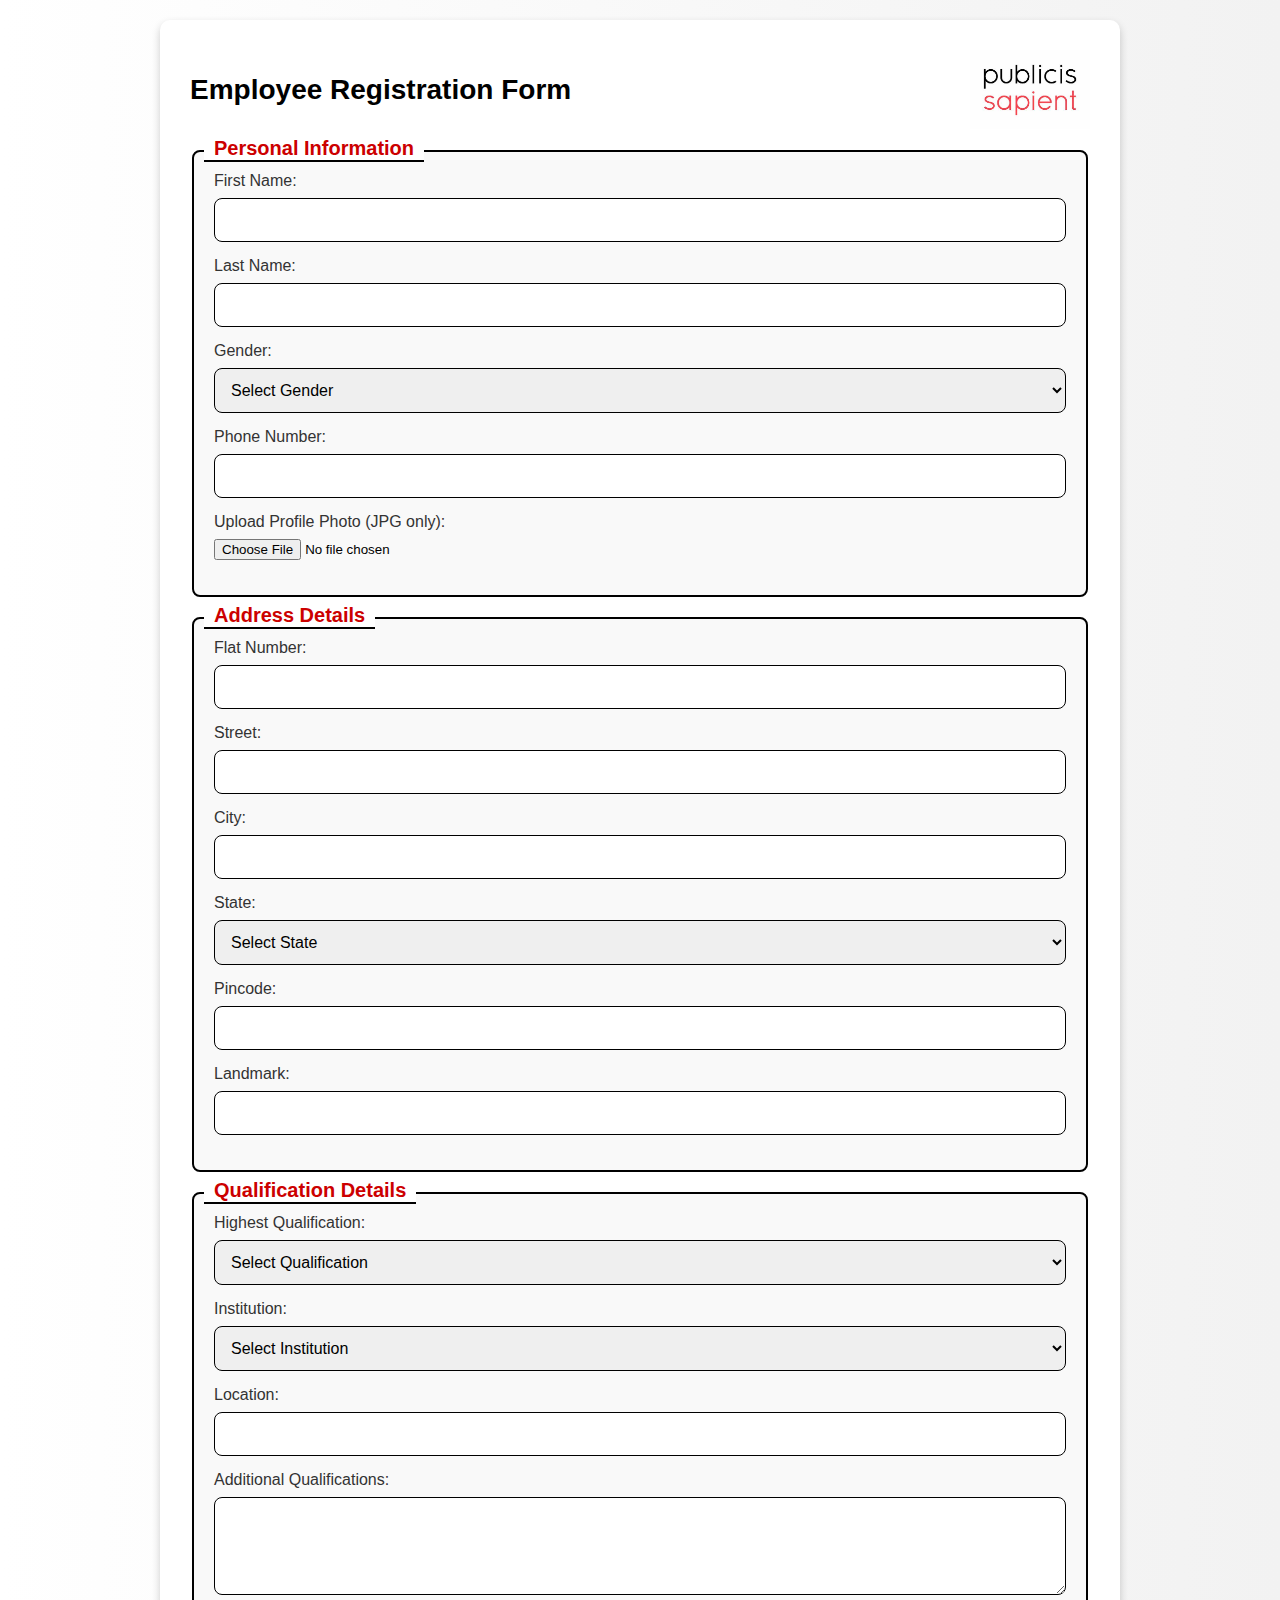
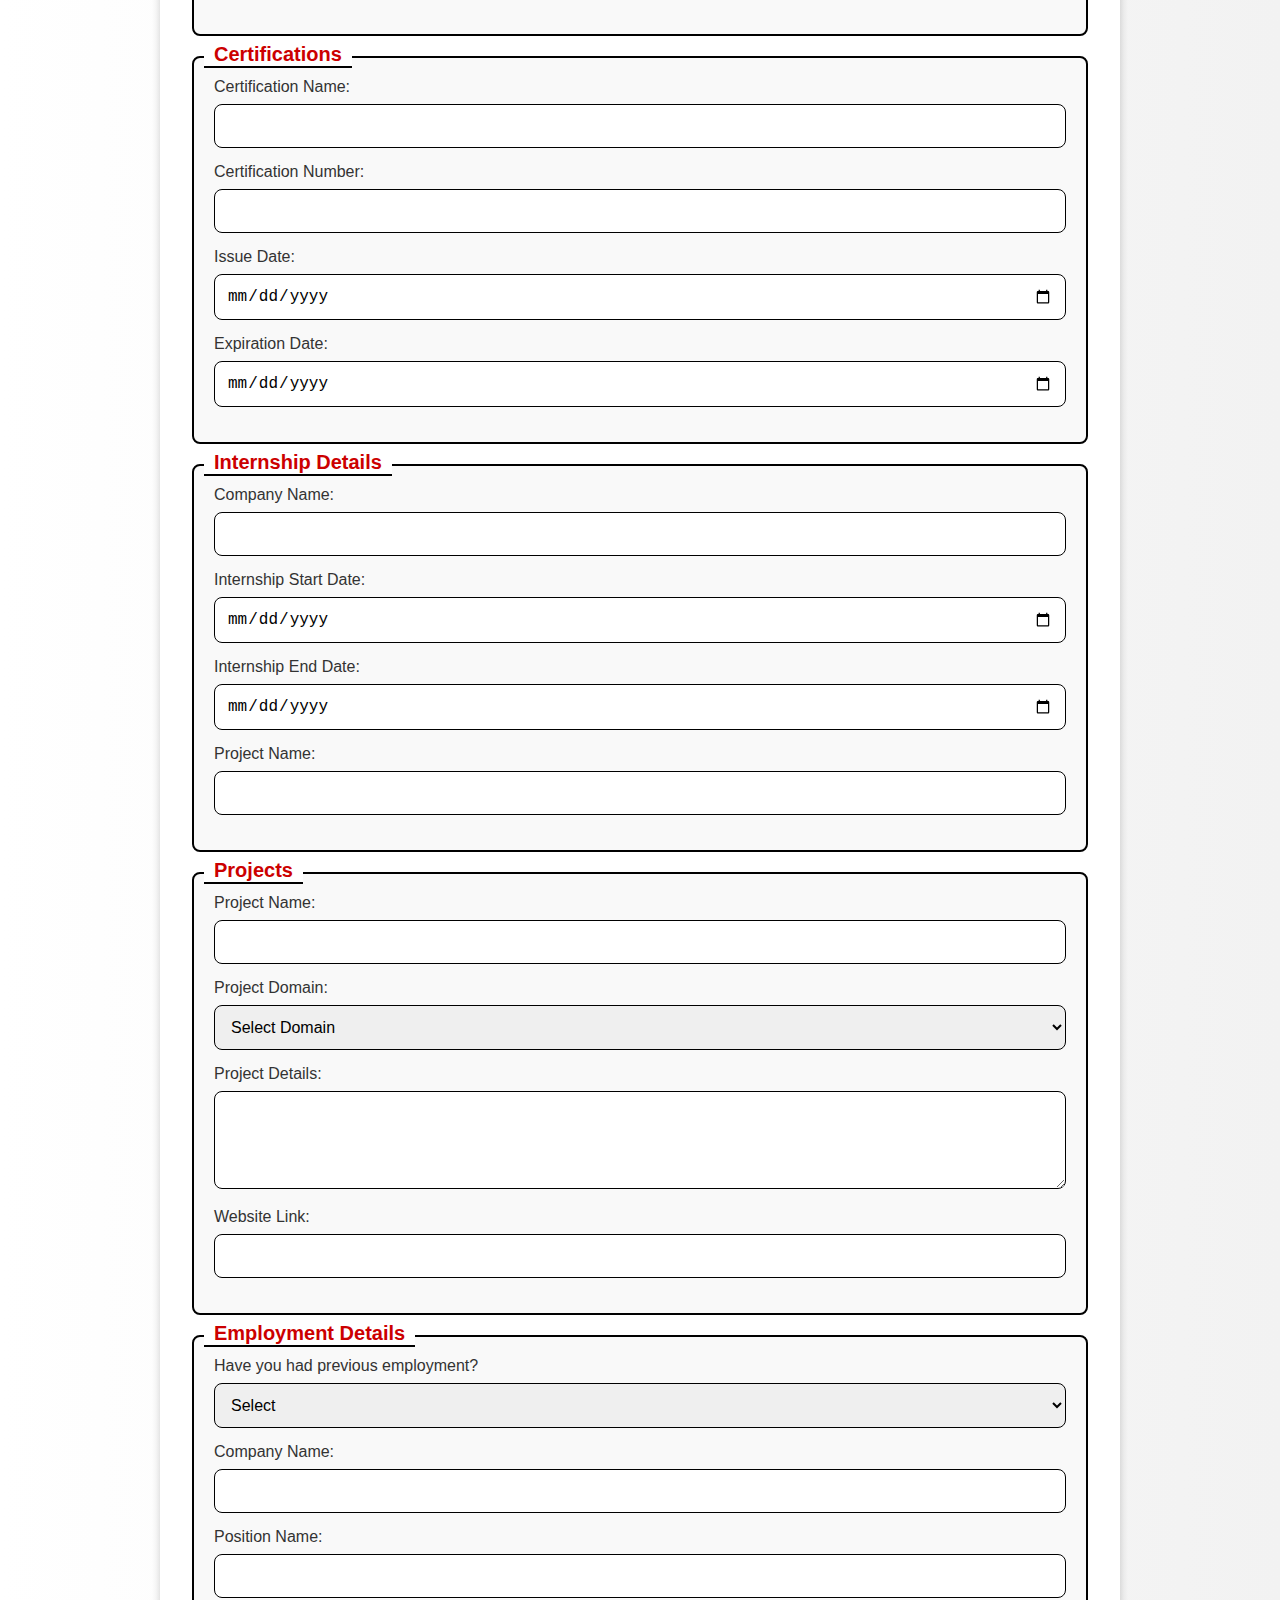
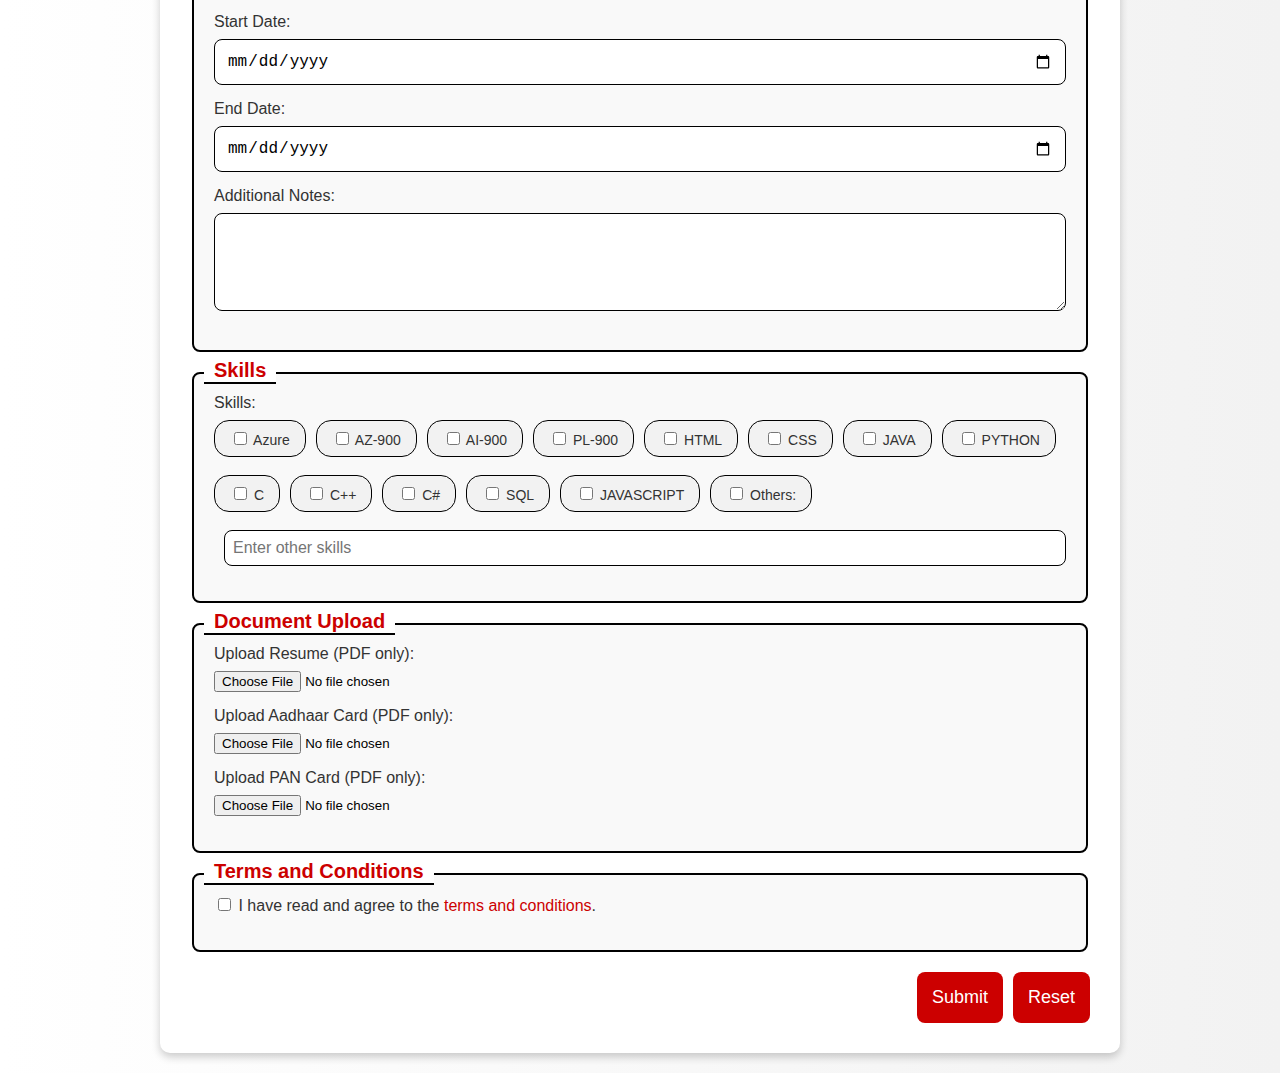
<file: index.html>
<!DOCTYPE html>
<html lang="en">
<head>
    <meta charset="UTF-8">
    <meta name="viewport" content="width=device-width, initial-scale=1.0">
    <title>Employee Registration Form</title>
    <link rel="stylesheet" href="styles.css">
</head>
<body>
    <div class="container">
        <div class="header">
            <h1>Employee Registration Form</h1>
            <img src="Logo.jpg" alt="Company Logo" class="logo">
        </div>
        <form action="success.html" method="get">
            <fieldset>
                <legend>Personal Information</legend>
                <div class="form-group">
                    <label for="firstName">First Name:</label>
                    <input type="text" id="firstName" name="firstName" required>
                </div>
                <div class="form-group">
                    <label for="lastName">Last Name:</label>
                    <input type="text" id="lastName" name="lastName" required>
                </div>
                <div class="form-group">
                    <label for="gender">Gender:</label>
                    <select id="gender" name="gender" required>
                        <option value="">Select Gender</option>
                        <option value="Male">Male</option>
                        <option value="Female">Female</option>
                    </select>
                </div>
                <div class="form-group">
                    <label for="phone">Phone Number:</label>
                    <input type="tel" id="phone" name="phone" required>
                </div>
                <div class="form-group">
                    <label for="profilePhoto">Upload Profile Photo (JPG only):</label>
                    <input type="file" id="profilePhoto" name="profilePhoto" accept=".jpg, .jpeg" required>
                </div>
            </fieldset>

            <fieldset>
                <legend>Address Details</legend>
                <div class="form-group">
                    <label for="addressFlat">Flat Number:</label>
                    <input type="text" id="addressFlat" name="addressFlat">
                </div>
                <div class="form-group">
                    <label for="addressStreet">Street:</label>
                    <input type="text" id="addressStreet" name="addressStreet">
                </div>
                <div class="form-group">
                    <label for="addressCity">City:</label>
                    <input type="text" id="addressCity" name="addressCity" required>
                </div>
                <div class="form-group">
                    <label for="addressState">State:</label>
                    <select id="addressState" name="addressState" required>
                        <option value="">Select State</option>
                        <option value="Andhra Pradesh">Andhra Pradesh</option>
                        <option value="Arunachal Pradesh">Arunachal Pradesh</option>
                        <option value="Assam">Assam</option>
                        <option value="Bihar">Bihar</option>
                        <option value="Chhattisgarh">Chhattisgarh</option>
                        <option value="Goa">Goa</option>
                        <option value="Gujarat">Gujarat</option>
                        <option value="Haryana">Haryana</option>
                        <option value="Himachal Pradesh">Himachal Pradesh</option>
                        <option value="Jharkhand">Jharkhand</option>
                        <option value="Karnataka">Karnataka</option>
                        <option value="Kerala">Kerala</option>
                        <option value="Madhya Pradesh">Madhya Pradesh</option>
                        <option value="Maharashtra">Maharashtra</option>
                        <option value="Manipur">Manipur</option>
                        <option value="Meghalaya">Meghalaya</option>
                        <option value="Mizoram">Mizoram</option>
                        <option value="Nagaland">Nagaland</option>
                        <option value="Odisha">Odisha</option>
                        <option value="Punjab">Punjab</option>
                        <option value="Rajasthan">Rajasthan</option>
                        <option value="Sikkim">Sikkim</option>
                        <option value="Tamil Nadu">Tamil Nadu</option>
                        <option value="Telangana">Telangana</option>
                        <option value="Tripura">Tripura</option>
                        <option value="Uttar Pradesh">Uttar Pradesh</option>
                        <option value="Uttarakhand">Uttarakhand</option>
                        <option value="West Bengal">West Bengal</option>
                        <option value="Andaman and Nicobar Islands">Andaman and Nicobar Islands</option>
                        <option value="Chandigarh">Chandigarh</option>
                        <option value="Dadra and Nagar Haveli and Daman and Diu">Dadra and Nagar Haveli and Daman and Diu</option>
                        <option value="Lakshadweep">Lakshadweep</option>
                        <option value="Delhi">Delhi</option>
                        <option value="Puducherry">Puducherry</option>
                    </select>
                </div>
                <div class="form-group">
                    <label for="addressPincode">Pincode:</label>
                    <input type="text" id="addressPincode" name="addressPincode" required>
                </div>
                <div class="form-group">
                    <label for="addressLandmark">Landmark:</label>
                    <input type="text" id="addressLandmark" name="addressLandmark">
                </div>
            </fieldset>

            <fieldset>
                <legend>Qualification Details</legend>
                <div class="form-group">
                    <label for="highestQualification">Highest Qualification:</label>
                    <select id="highestQualification" name="highestQualification" required>
                        <option value="">Select Qualification</option>
                        <option value="M.Tech.">M.Tech.</option>
                        <option value="B.Tech.">B.Tech.</option>
                        <option value="12th">12th</option>
                        <option value="10th">10th</option>
                    </select>
                </div>
                <div class="form-group">
                    <label for="institution">Institution:</label>
                    <select id="institution" name="institution" required>
                        <option value="">Select Institution</option>
                        <option value="University">University</option>
                        <option value="College">College</option>
                        <option value="School">School</option>
                    </select>
                </div>
                <div class="form-group">
                    <label for="qualificationLocation">Location:</label>
                    <input type="text" id="qualificationLocation" name="qualificationLocation" required>
                </div>
                <div class="form-group">
                    <label for="additionalQualifications">Additional Qualifications:</label>
                    <textarea id="additionalQualifications" name="additionalQualifications" rows="4"></textarea>
                </div>
            </fieldset>

            <fieldset>
                <legend>Certifications</legend>
                <div class="form-group">
                    <label for="certificationName">Certification Name:</label>
                    <input type="text" id="certificationName" name="certificationName">
                </div>
                <div class="form-group">
                    <label for="certificationNumber">Certification Number:</label>
                    <input type="text" id="certificationNumber" name="certificationNumber">
                </div>
                <div class="form-group">
                    <label for="certificationIssueDate">Issue Date:</label>
                    <input type="date" id="certificationIssueDate" name="certificationIssueDate">
                </div>
                <div class="form-group">
                    <label for="certificationExpirationDate">Expiration Date:</label>
                    <input type="date" id="certificationExpirationDate" name="certificationExpirationDate">
                </div>
            </fieldset>

            <fieldset>
                <legend>Internship Details</legend>
                <div class="form-group">
                    <label for="internshipCompanyName">Company Name:</label>
                    <input type="text" id="internshipCompanyName" name="internshipCompanyName">
                </div>
                <div class="form-group">
                    <label for="internshipStartDate">Internship Start Date:</label>
                    <input type="date" id="internshipStartDate" name="internshipStartDate">
                </div>
                <div class="form-group">
                    <label for="internshipEndDate">Internship End Date:</label>
                    <input type="date" id="internshipEndDate" name="internshipEndDate">
                </div>
                <div class="form-group">
                    <label for="internshipProjectName">Project Name:</label>
                    <input type="text" id="internshipProjectName" name="internshipProjectName">
                </div>
            </fieldset>

            <fieldset>
                <legend>Projects</legend>
                <div class="form-group">
                    <label for="projectName">Project Name:</label>
                    <input type="text" id="projectName" name="projectName">
                </div>
                <div class="form-group">
                    <label for="projectDomain">Project Domain:</label>
                    <select id="projectDomain" name="projectDomain">
                        <option value="">Select Domain</option>
                        <option value="AIML">AIML</option>
                        <option value="DS">DS</option>
                        <option value="CS">CS</option>
                        <option value="MECH">MECH</option>
                    </select>
                </div>
                <div class="form-group">
                    <label for="projectDetails">Project Details:</label>
                    <textarea id="projectDetails" name="projectDetails" rows="4"></textarea>
                </div>
                <div class="form-group">
                    <label for="projectWebsiteLink">Website Link:</label>
                    <input type="url" id="projectWebsiteLink" name="projectWebsiteLink">
                </div>
            </fieldset>

            <fieldset>
                <legend>Employment Details</legend>
                <div class="form-group">
                    <label for="previousEmployment">Have you had previous employment?</label>
                    <select id="previousEmployment" name="previousEmployment" required>
                        <option value="">Select</option>
                        <option value="Yes">Yes</option>
                        <option value="No">No</option>
                    </select>
                </div>
                <div class="form-group" id="employmentDetails">
                    <label for="employmentCompanyName">Company Name:</label>
                    <input type="text" id="employmentCompanyName" name="employmentCompanyName">
                </div>
                <div class="form-group">
                    <label for="employmentPosition">Position Name:</label>
                    <input type="text" id="employmentPosition" name="employmentPosition">
                </div>
                <div class="form-group">
                    <label for="employmentStartDate">Start Date:</label>
                    <input type="date" id="employmentStartDate" name="employmentStartDate">
                </div>
                <div class="form-group">
                    <label for="employmentEndDate">End Date:</label>
                    <input type="date" id="employmentEndDate" name="employmentEndDate">
                </div>
                <div class="form-group">
                    <label for="employmentDetailsNotes">Additional Notes:</label>
                    <textarea id="employmentDetailsNotes" name="employmentDetailsNotes" rows="4"></textarea>
                </div>
            </fieldset>

            <fieldset>
                <legend>Skills</legend>
                <div class="form-group">
                    <label for="Skills">Skills:</label>
                    <div class="skills-options">
                        <label><input type="checkbox" name="skills" value="Azure" id="azure"> Azure</label>
                        <label><input type="checkbox" name="skills" value="AZ-900" id="az900"> AZ-900</label>
                        <label><input type="checkbox" name="skills" value="AI-900" id="ai900"> AI-900</label>
                        <label><input type="checkbox" name="skills" value="PL-900" id="pl900"> PL-900</label>
                        <label><input type="checkbox" name="skills" value="HTML" id="html"> HTML</label>
                        <label><input type="checkbox" name="skills" value="CSS" id="css"> CSS</label>
                        <label><input type="checkbox" name="skills" value="JAVA" id="java"> JAVA</label>
                        <label><input type="checkbox" name="skills" value="PYTHON" id="python"> PYTHON</label>
                        <label><input type="checkbox" name="skills" value="C" id="c"> C</label>
                        <label><input type="checkbox" name="skills" value="C++" id="cpp"> C++</label>
                        <label><input type="checkbox" name="skills" value="C#" id="csharp"> C#</label>
                        <label><input type="checkbox" name="skills" value="SQL" id="sql"> SQL</label>
                        <label><input type="checkbox" name="skills" value="JAVASCRIPT" id="javascript"> JAVASCRIPT</label>
                        <label><input type="checkbox" name="skills" value="Others" id="others"> Others:</label>
                        <input type="text" id="otherSkills" name="otherSkills" placeholder="Enter other skills">
                    </div>
                </div>
            </fieldset>            

            <fieldset>
                <legend>Document Upload</legend>
                <div class="form-group">
                    <label for="resume">Upload Resume (PDF only):</label>
                    <input type="file" id="resume" name="resume" accept=".pdf" required>
                </div>
                <div class="form-group">
                    <label for="aadhaarCard">Upload Aadhaar Card (PDF only):</label>
                    <input type="file" id="aadhaarCard" name="aadhaarCard" accept=".pdf" required>
                </div>
                <div class="form-group">
                    <label for="panCard">Upload PAN Card (PDF only):</label>
                    <input type="file" id="panCard" name="panCard" accept=".pdf" required>
                </div>
            </fieldset>

            <fieldset>
                <legend>Terms and Conditions</legend>
                <div class="form-group">
                    <label>
                        <input type="checkbox" id="terms" name="terms" required>
                        I have read and agree to the <a href="terms-conditions.html" target="_blank">terms and conditions</a>.
                    </label>
                </div>
            </fieldset>

            <div class="form-buttons">
                <button type="submit">Submit</button>
                <button type="reset">Reset</button>
            </div>
        </form>
    </div>
</body>
</html>
</file>
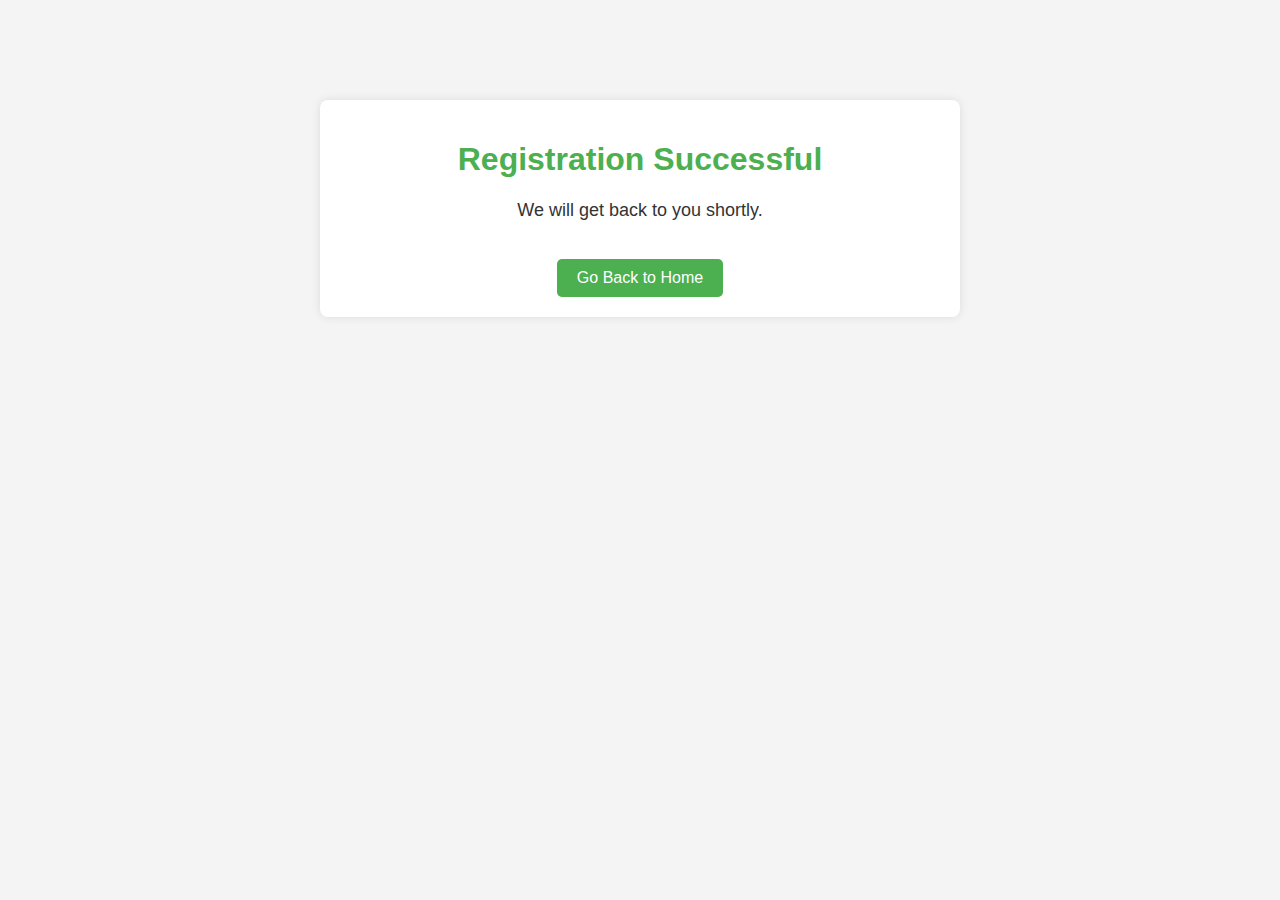
<file: success.html>
<!DOCTYPE html>
<html lang="en">
<head>
    <meta charset="UTF-8">
    <meta name="viewport" content="width=device-width, initial-scale=1.0">
    <title>Registration Successful</title>
    <style>
        body {
            font-family: Arial, sans-serif;
            text-align: center;
            background-color: #f4f4f4;
            color: #333;
            margin: 0;
            padding: 0;
        }
        .container {
            max-width: 600px;
            margin: 100px auto;
            padding: 20px;
            background-color: #fff;
            border-radius: 8px;
            box-shadow: 0 0 10px rgba(0, 0, 0, 0.1);
        }
        h1 {
            color: #4CAF50;
        }
        p {
            font-size: 18px;
        }
        .back-button {
            display: inline-block;
            margin-top: 20px;
            padding: 10px 20px;
            font-size: 16px;
            color: #fff;
            background-color: #4CAF50;
            border: none;
            border-radius: 5px;
            text-decoration: none;
        }
        .back-button:hover {
            background-color: #45a049;
        }
    </style>
</head>
<body>
    <div class="container">
        <h1>Registration Successful</h1>
        <p>We will get back to you shortly.</p>
        <a href="index.html" class="back-button">Go Back to Home</a>
    </div>
</body>
</html>
</file>
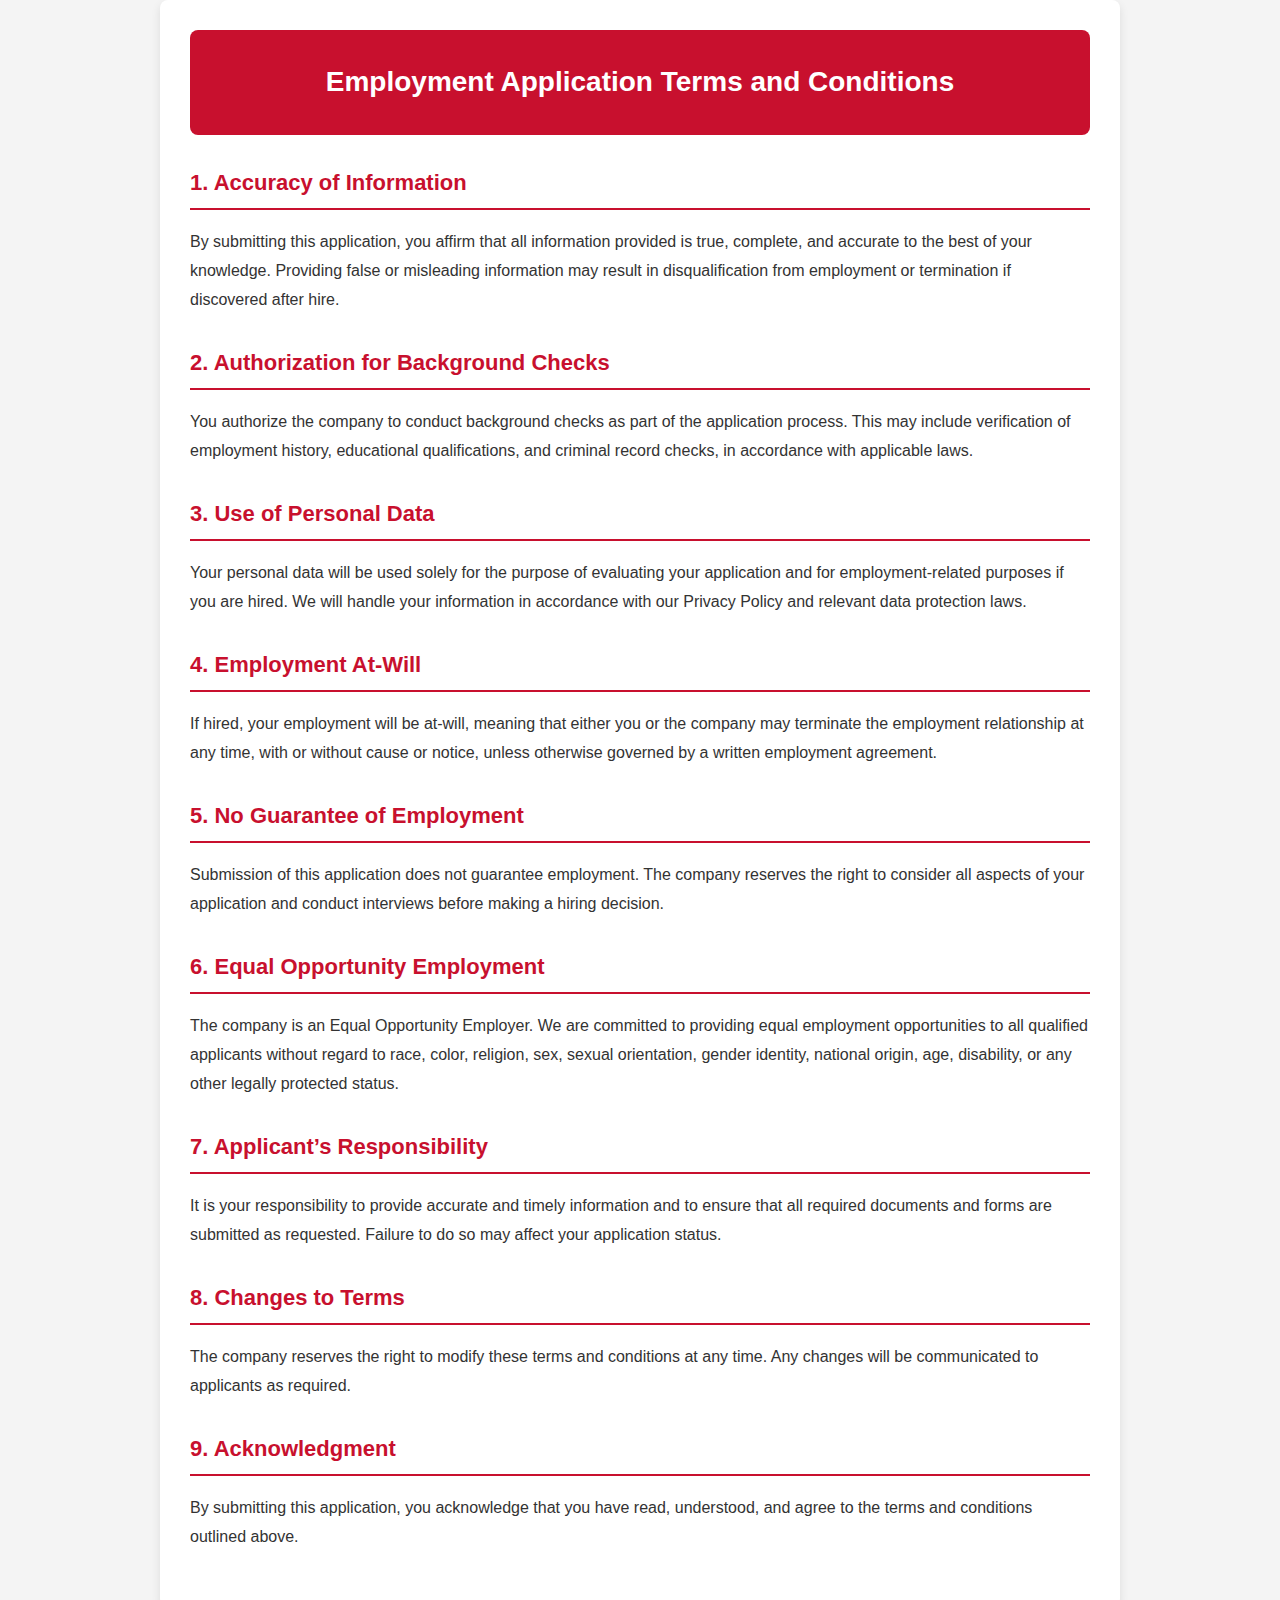
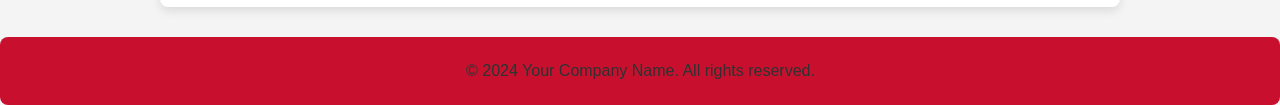
<file: terms-conditions.html>
<!DOCTYPE html>
<html lang="en">
<head>
    <meta charset="UTF-8">
    <meta name="viewport" content="width=device-width, initial-scale=1.0">
    <title>Terms and Conditions</title>
    <link rel="stylesheet" href="terms-conditions.css">
</head>
<body>
    <main>
        <header>
            <h1>Employment Application Terms and Conditions</h1>
        </header>
        <section class="content">
            <h2>1. Accuracy of Information</h2>
            <p>By submitting this application, you affirm that all information provided is true, complete, and accurate to the best of your knowledge. Providing false or misleading information may result in disqualification from employment or termination if discovered after hire.</p>
            
            <h2>2. Authorization for Background Checks</h2>
            <p>You authorize the company to conduct background checks as part of the application process. This may include verification of employment history, educational qualifications, and criminal record checks, in accordance with applicable laws.</p>
            
            <h2>3. Use of Personal Data</h2>
            <p>Your personal data will be used solely for the purpose of evaluating your application and for employment-related purposes if you are hired. We will handle your information in accordance with our Privacy Policy and relevant data protection laws.</p>
            
            <h2>4. Employment At-Will</h2>
            <p>If hired, your employment will be at-will, meaning that either you or the company may terminate the employment relationship at any time, with or without cause or notice, unless otherwise governed by a written employment agreement.</p>
            
            <h2>5. No Guarantee of Employment</h2>
            <p>Submission of this application does not guarantee employment. The company reserves the right to consider all aspects of your application and conduct interviews before making a hiring decision.</p>
            
            <h2>6. Equal Opportunity Employment</h2>
            <p>The company is an Equal Opportunity Employer. We are committed to providing equal employment opportunities to all qualified applicants without regard to race, color, religion, sex, sexual orientation, gender identity, national origin, age, disability, or any other legally protected status.</p>
            
            <h2>7. Applicant’s Responsibility</h2>
            <p>It is your responsibility to provide accurate and timely information and to ensure that all required documents and forms are submitted as requested. Failure to do so may affect your application status.</p>
            
            <h2>8. Changes to Terms</h2>
            <p>The company reserves the right to modify these terms and conditions at any time. Any changes will be communicated to applicants as required.</p>
            
            <h2>9. Acknowledgment</h2>
            <p>By submitting this application, you acknowledge that you have read, understood, and agree to the terms and conditions outlined above.</p>
        </section>
    </main>
    <footer>
        <p>&copy; 2024 Your Company Name. All rights reserved.</p>
    </footer>
</body>
</html>
</file>
<file: styles.css>
body {
    font-family: 'Arial', sans-serif;
    margin: 0;
    padding: 0;
    background: linear-gradient(to right, #ffffff, #f2f2f2);
    display: flex;
    justify-content: center;
    align-items: center;
    min-height: 100vh;
}

.container {
    width: 100%;
    max-width: 900px;
    padding: 30px;
    background: #ffffff;
    box-shadow: 0 4px 8px rgba(0, 0, 0, 0.2);
    border-radius: 10px;
    margin: 20px;
    display: flex;
    flex-direction: column;
}

.header {
    display: flex;
    justify-content: space-between;
    align-items: center;
    margin-bottom: 20px;
}

.header h1 {
    margin: 0;
    font-size: 28px;
    color: #000000;
    font-weight: 600;
}

.logo {
    width: 120px;
    height: auto;
}

form {
    display: flex;
    flex-direction: column;
}

fieldset {
    border: 2px solid #000000;
    border-radius: 8px;
    padding: 20px;
    margin-bottom: 20px;
    position: relative;
    background: #f9f9f9;
}

legend {
    font-size: 20px;
    font-weight: 600;
    color: #cc0000;
    padding: 0 10px;
    border-bottom: 2px solid #000000;
    position: absolute;
    top: -15px;
    left: 10px;
    background: #ffffff;
}

.form-group {
    margin-bottom: 15px;
}

label {
    display: block;
    margin-bottom: 8px;
    font-weight: 500;
    color: #333;
}

input[type="text"],
input[type="email"],
input[type="tel"],
input[type="date"],
input[type="url"],
textarea,
select {
    padding: 12px;
    border: 1px solid #000000;
    border-radius: 8px;
    width: 100%;
    box-sizing: border-box;
    font-size: 16px;
}

textarea {
    resize: vertical;
}

button {
    background: #cc0000;
    color: white;
    padding: 15px;
    border: none;
    border-radius: 8px;
    cursor: pointer;
    font-size: 18px;
    transition: background 0.3s ease;
}

button:hover {
    background: #990000;
}

input[type="file"] {
    padding: 0;
    border: none;
}

.skills-options {
    display: flex;
    flex-wrap: wrap;
    gap: 10px;
}

.skills-options label {
    background: #f2f2f2;
    border: 1px solid #000000;
    border-radius: 15px;
    padding: 8px 15px;
    font-size: 14px;
}

#otherSkills {
    margin-left: 10px;
    border: 1px solid #000000;
    border-radius: 8px;
    padding: 8px;
    font-size: 16px;
}

.form-buttons {
    display: flex;
    gap: 10px;
    justify-content: flex-end;
}

a {
    color: #cc0000;
    text-decoration: none;
}

a:hover {
    text-decoration: underline;
}
</file>
<file: terms-conditions.css>
body {
    font-family: 'Segoe UI', Tahoma, Geneva, Verdana, sans-serif;
    line-height: 1.6;
    color: #333;
    background-color: #f4f4f4;
    margin: 0;
    padding: 0;
}

header {
    background: #C8102E;
    color: #fff;
    padding: 30px;
    text-align: center;
    border-radius: 8px;
    margin-bottom: 20px;
}

header h1 {
    margin: 0;
    font-size: 28px;
    font-weight: bold;
}

main {
    max-width: 900px;
    margin: 0 auto;
    background: #fff;
    padding: 30px;
    border-radius: 8px;
    box-shadow: 0 4px 10px rgba(0, 0, 0, 0.1);
}

h2 {
    margin-top: 30px;
    color: #C8102E;
    border-bottom: 2px solid #C8102E;
    padding-bottom: 8px;
    font-size: 22px;
    font-weight: bold;
}

p {
    margin: 15px 0 25px;
    font-size: 16px;
    line-height: 1.8;
    color: #333;
}

footer {
    text-align: center;
    padding: 20px;
    background: #C8102E;
    color: #fff;
    border-radius: 8px;
    margin-top: 30px;
}

footer p {
    margin: 0;
    font-size: 16px;
}
</file>
